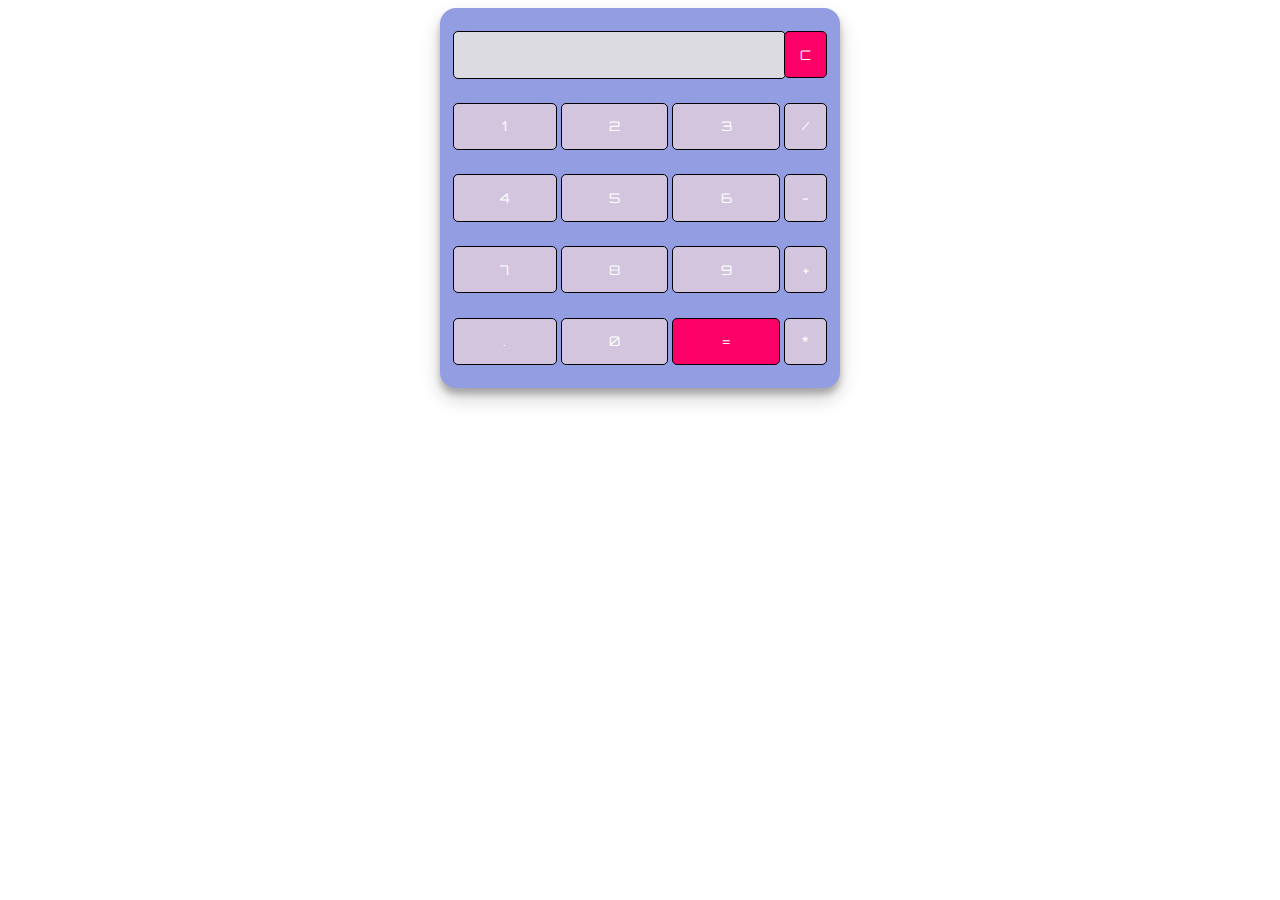
<file: Oasis infobyte/task/task 1/index.html>
<!DOCTYPE html>
<html lang="en" dir="ltr">
 
<head>
  <meta charset="utf-8">
  <title>Simple Calculator using HTML, CSS and JavaScript</title>
  <link rel="stylesheet" href="styles.css">
</head>
 
<body>
 
<table class="calculator" >
  <tr>
    <td colspan="3"> <input class="display-box" type="text" id="result" disabled /> </td>
 
    <!-- clearScreen() function clears all the values -->
    <td> <input type="button" value="C" onclick="clearScreen()" id="btn" /> </td>
  </tr>
  <tr>
    <!-- display() function displays the value of clicked button -->
    <td> <input type="button" value="1" onclick="display('1')" /> </td>
    <td> <input type="button" value="2" onclick="display('2')" /> </td>
    <td> <input type="button" value="3" onclick="display('3')" /> </td>
    <td> <input type="button" value="/" onclick="display('/')" /> </td>
  </tr>
  <tr>
    <td> <input type="button" value="4" onclick="display('4')" /> </td>
    <td> <input type="button" value="5" onclick="display('5')" /> </td>
    <td> <input type="button" value="6" onclick="display('6')" /> </td>
    <td> <input type="button" value="-" onclick="display('-')" /> </td>
  </tr>
  <tr>
    <td> <input type="button" value="7" onclick="display('7')" /> </td>
    <td> <input type="button" value="8" onclick="display('8')" /> </td>
    <td> <input type="button" value="9" onclick="display('9')" /> </td>
    <td> <input type="button" value="+" onclick="display('+')" /> </td>
  </tr>
  <tr>
    <td> <input type="button" value="." onclick="display('.')" /> </td>
    <td> <input type="button" value="0" onclick="display('0')" /> </td>
 
    <!-- calculate() function evaluates the mathematical expression -->
    <td> <input type="button" value="=" onclick="calculate()" id="btn" /> </td>
    <td> <input type="button" value="*" onclick="display('*')" /> </td>
  </tr>
</table>
 
<script type="text/javascript" src="script.js"></script>
 
</body>
 
</html>
</file>
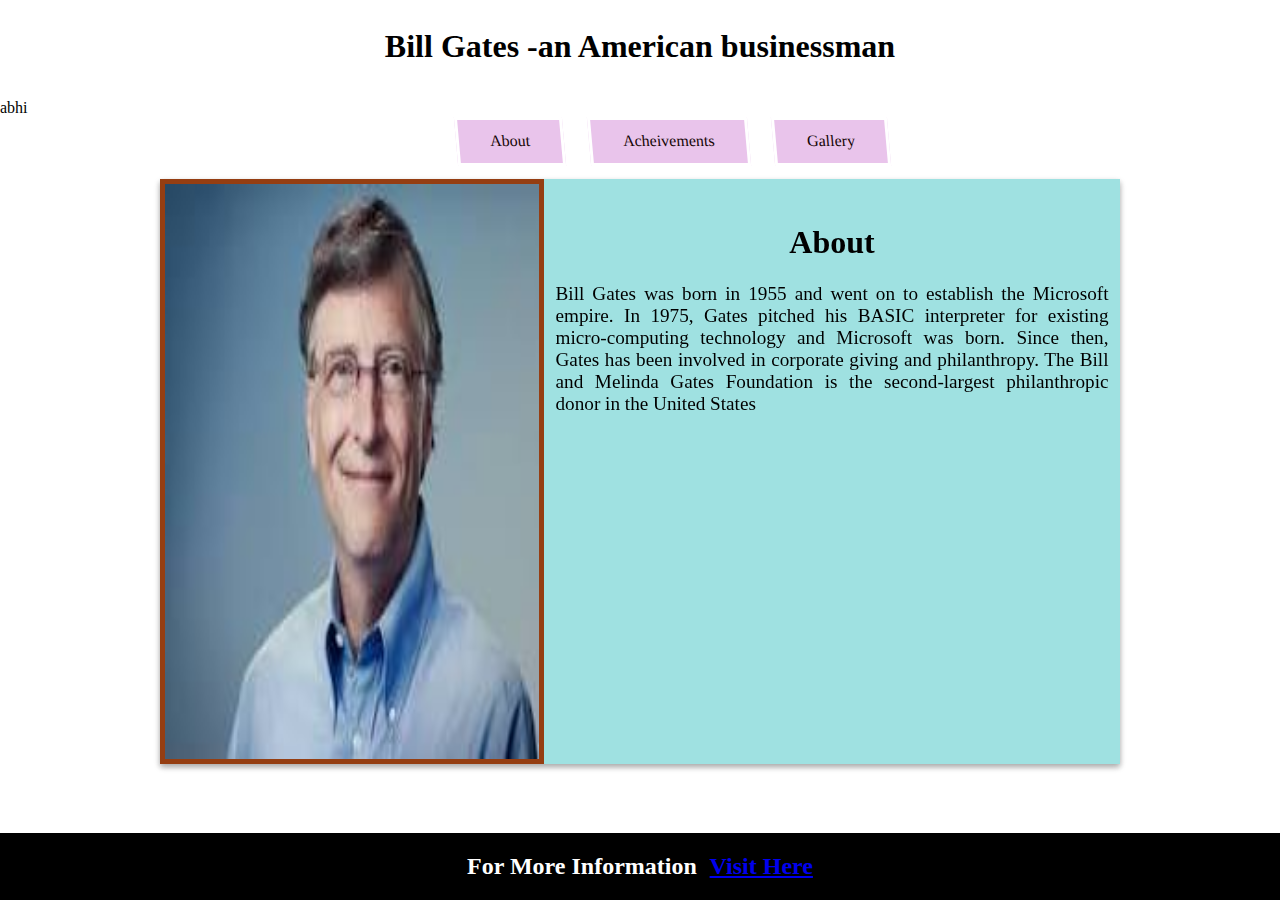
<file: Oasis infobyte/task/task 2/index.html>
<!DOCTYPE html>
<html lang="en">
<head>
    <meta charset="UTF-8">
    <meta name="viewport" content="width=device-width, initial-scale=1.0">
    <link rel="shortcut icon" href="./images/ViratKohliAbout.png" type="image/x-icon">
    <link rel="stylesheet" href="styles.css">
    <script src="index.js"></script>
    <link href="https://unpkg.com/aos@2.3.1/dist/aos.css" rel="stylesheet">
    <script src="https://unpkg.com/aos@2.3.1/dist/aos.js"></script>
    <title>Bill Gates</title>
   </head>
<body>
<main id="main">
    <div id="title">
        <h1>Bill Gates -<span></span>an American businessman</h1>
    </div>
    <div class="navbar">abhi
        <div class="navbtns">
            <ul class="nav">
                <li onclick="About()" class="btns1">About</li>
                <li onclick="Ack()" class="btns2">Acheivements</li>
                <li onclick="Gallery()" class="btns3">Gallery</li>
            </ul>
        </div>
    </div>

    <div id="card" data-aos="fade-up">
        <div id="img-div">
            <img src="./download1.jpg" alt="Bill gates" id="image">
        </div>
        <div id="About">
            <h1 id="About-title">About</h1>
            <p id="About-info">Bill Gates was born in 1955 and went on to establish the Microsoft empire. In 1975, Gates pitched his BASIC interpreter for existing micro-computing technology and Microsoft was born. Since then, Gates has been involved in corporate giving and philanthropy. The Bill and Melinda Gates Foundation is the second-largest philanthropic donor in the United States</p>
        </div>
    </div>

     <div id="achievements-card" data-aos="">
        <div id="img-div">
            <img src="./download2.jpg" alt="Bill gates" id="image">
            <figcaption id="img-caption">Bill Gates. Bill Gates is a man of many hats. He started as a computer programmer and has since become one of the richest people in the world.</figcaption>
        </div>
        <div id="achievements">
            <h1 id="achievements-title">Bill Gate's Achievements</h1>
            <ul id="achievement-info">
                <li class="list">Padma Bhushan - 2015</li>
                <li class="list">Presidential medal of freedom - 2016</li>
                <li class="list">Bower award for business leadership -2010</li>
                <li class="list">Bambi - Milenniun award- 2013</li>
                <li class="list">National Medal of technology and innovations-1992</li>
            </ul>
        </div>
    </div>
    
    <div id="Gallery" data-aos="">
        <img src="./download1.jpg" width="100%" alt="">
    </div>
     
    <div id="tribute">
        <h2 id="tribute-info">For More Information<a href="https://en.wikipedia.org/wiki/Bill_Gates" target="_blank" id="tribute-link">Visit Here</a></h2>
    </div>
</main>
<script>
    AOS.init()
</script>
</body>
</html>
</file>
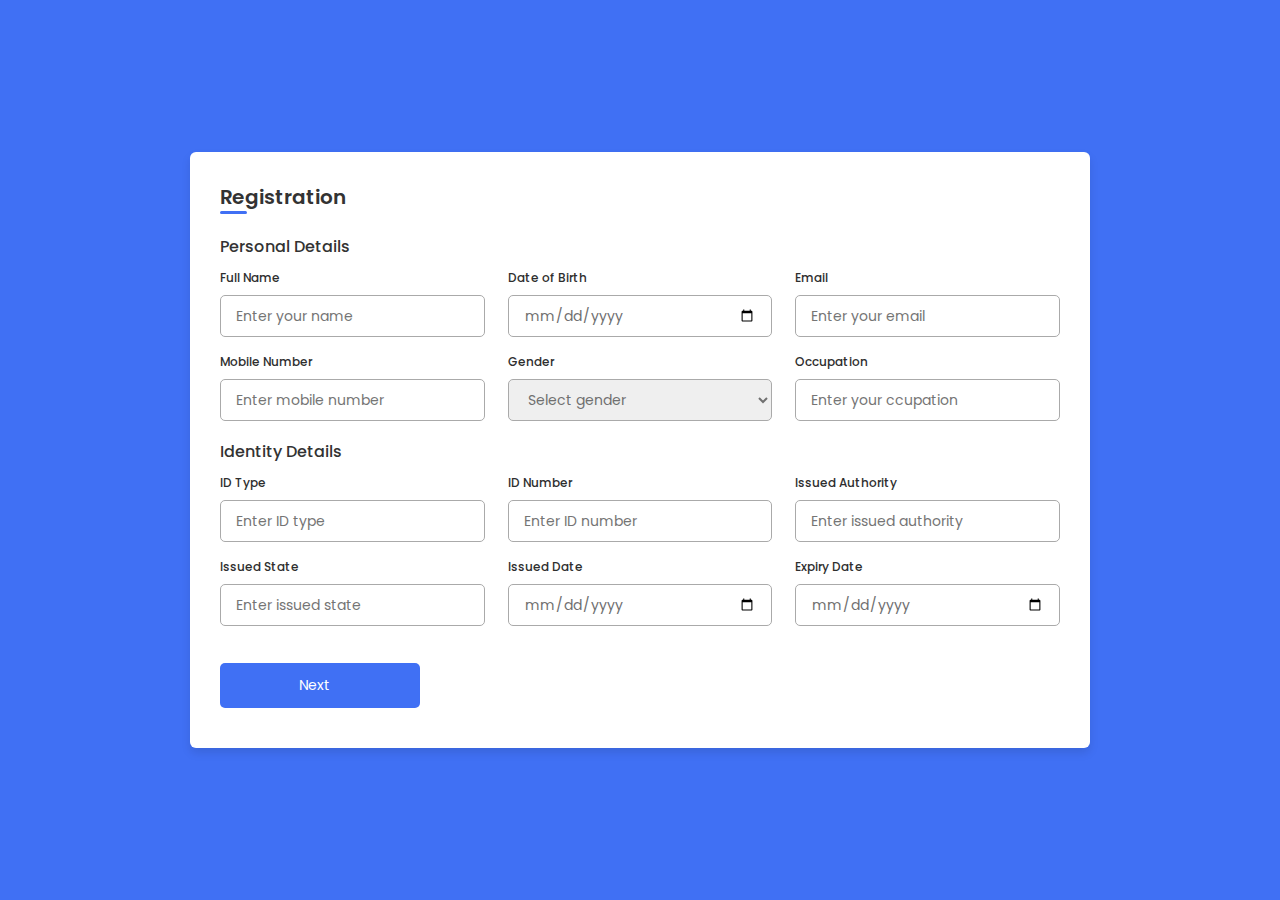
<file: Oasis infobyte/task/task 4/index.html>
<!DOCTYPE html>

<html lang="en">
<head>
    <meta charset="UTF-8">
    <meta http-equiv="X-UA-Compatible" content="IE=edge">
    <meta name="viewport" content="width=device-width, initial-scale=1.0">
    
    <!----======== CSS ======== -->
    <link rel="stylesheet" href="style.css">
     
    <!----===== Iconscout CSS ===== -->
    <link rel="stylesheet" href="https://unicons.iconscout.com/release/v4.0.0/css/line.css">

   <title>Responsive Regisration Form </title>
</head>
<body>
    <div class="container">
        <header>Registration</header>

        <form action="#">
            <div class="form first">
                <div class="details personal">
                    <span class="title">Personal Details</span>

                    <div class="fields">
                        <div class="input-field">
                            <label>Full Name</label>
                            <input type="text" placeholder="Enter your name" required>
                        </div>

                        <div class="input-field">
                            <label>Date of Birth</label>
                            <input type="date" placeholder="Enter birth date" required>
                        </div>

                        <div class="input-field">
                            <label>Email</label>
                            <input type="text" placeholder="Enter your email" required>
                        </div>

                        <div class="input-field">
                            <label>Mobile Number</label>
                            <input type="number" placeholder="Enter mobile number" required>
                        </div>

                        <div class="input-field">
                            <label>Gender</label>
                            <select required>
                                <option disabled selected>Select gender</option>
                                <option>Male</option>
                                <option>Female</option>
                                <option>Others</option>
                            </select>
                        </div>

                        <div class="input-field">
                            <label>Occupation</label>
                            <input type="text" placeholder="Enter your ccupation" required>
                        </div>
                    </div>
                </div>

                <div class="details ID">
                    <span class="title">Identity Details</span>

                    <div class="fields">
                        <div class="input-field">
                            <label>ID Type</label>
                            <input type="text" placeholder="Enter ID type" required>
                        </div>

                        <div class="input-field">
                            <label>ID Number</label>
                            <input type="number" placeholder="Enter ID number" required>
                        </div>

                        <div class="input-field">
                            <label>Issued Authority</label>
                            <input type="text" placeholder="Enter issued authority" required>
                        </div>

                        <div class="input-field">
                            <label>Issued State</label>
                            <input type="text" placeholder="Enter issued state" required>
                        </div>

                        <div class="input-field">
                            <label>Issued Date</label>
                            <input type="date" placeholder="Enter your issued date" required>
                        </div>

                        <div class="input-field">
                            <label>Expiry Date</label>
                            <input type="date" placeholder="Enter expiry date" required>
                        </div>
                    </div>

                    <button class="nextBtn">
                        <span class="btnText">Next</span>
                        <i class="uil uil-navigator"></i>
                    </button>
                </div> 
            </div>

            <div class="form second">
                <div class="details address">
                    <span class="title">Address Details</span>

                    <div class="fields">
                        <div class="input-field">
                            <label>Address Type</label>
                            <input type="text" placeholder="Permanent or Temporary" required>
                        </div>

                        <div class="input-field">
                            <label>Nationality</label>
                            <input type="text" placeholder="Enter nationality" required>
                        </div>

                        <div class="input-field">
                            <label>State</label>
                            <input type="text" placeholder="Enter your state" required>
                        </div>

                        <div class="input-field">
                            <label>District</label>
                            <input type="text" placeholder="Enter your district" required>
                        </div>

                        <div class="input-field">
                            <label>Block Number</label>
                            <input type="number" placeholder="Enter block number" required>
                        </div>

                        <div class="input-field">
                            <label>Ward Number</label>
                            <input type="number" placeholder="Enter ward number" required>
                        </div>
                    </div>
                </div>

                <div class="details family">
                    <span class="title">Family Details</span>

                    <div class="fields">
                        <div class="input-field">
                            <label>Father Name</label>
                            <input type="text" placeholder="Enter father name" required>
                        </div>

                        <div class="input-field">
                            <label>Mother Name</label>
                            <input type="text" placeholder="Enter mother name" required>
                        </div>

                        <div class="input-field">
                            <label>Grandfather</label>
                            <input type="text" placeholder="Enter grandfther name" required>
                        </div>

                        <!-- <div class="input-field">
                            <label>Spouse Name</label>
                            <input type="text" placeholder="Enter spouse name" required>
                        </div>

                        <div class="input-field">
                            <label>Father in Law</label>
                            <input type="text" placeholder="Father in law name" required>
                        </div>

                        <div class="input-field">
                            <label>Mother in Law</label>
                            <input type="text" placeholder="Mother in law name" required>
                        </div>
                    </div> -->

                    <div class="buttons">
                        <div class="backBtn">
                            <i class="uil uil-navigator"></i>
                            <span class="btnText">Back</span>
                        </div>
                        
                        <button class="sumbit">
                            <span class="btnText">Submit</span>
                            <i class="uil uil-navigator"></i>
                        </button>
                    </div>
                </div> 
            </div>
        </form>
    </div>

    <script src="script.js"></script>
</body>
</html>
</file>
<file: Oasis infobyte/task/task 1/styles.css>
@import url('https://fonts.googleapis.com/css2?family=Orbitron&display=swap');

.calculator {
    padding: 10px;
    border-radius: 1em;
    height: 380px;
    width: 400px;
    margin: auto;
    background-color: #929de2;
    box-shadow: rgba(0, 0, 0, 0.19) 0px 10px 20px, rgba(0, 0, 0, 0.23) 0px 6px 6px;
}

.display-box {
    font-family: 'Orbitron', sans-serif;
    background-color: #dcdbe1;
    border: solid black 0.5px;
    color: black;
    border-radius: 5px;
    width: 100%;
    height: 65%;
}

#btn {
    background-color: #fb0066;
}

input[type=button] {
    font-family: 'Orbitron', sans-serif;
    background-color: #d4c5de;
    color: white;
    border: solid black 0.5px;
    width: 100%;
    border-radius: 5px;
    height: 70%;
    outline: none;
}

input:active[type=button] {
    background: #e5e5e5;
    -webkit-box-shadow: inset 0px 0px 5px #c1c1c1;
    -moz-box-shadow: inset 0px 0px 5px #c1c1c1;
    box-shadow: inset 0px 0px 5px #c1c1c1;
}
</file>
<file: Oasis infobyte/task/task 2/styles.css>
body,html
{
    width: 100%;
    height: 100%;
    padding: 0;
    margin: 0;
}
*
{
    box-sizing: border-box;
}
#main
{
    width: 100%;
    height: 100%;
}

#title
{
    text-align: center;
    margin-bottom: 0.5%;
    padding: 0.5%;
}

.navbar
{
    margin-bottom: 1%;
}
.nav
{
    margin: 0;
    display: flex;
    flex-direction: row;
    justify-content: center;
}

.btns1,.btns2,.btns3
{
    border: 3px solid white;
    width: fit-content;
    background-color: #e9c4eb;
    color: rgb(21, 5, 5);
    cursor: pointer;
    list-style-type: none;
    margin-left: 2%;
    padding: 1% 2.5%;
    transform:skew(5deg)

}

#card,#Gallery,#achievements-card {
    background-color: rgb(159, 225, 225);
    box-shadow: 0 3px 6px rgba(0,0,0,0.16), 0 3px 6px rgba(0,0,0,0.23);
    max-width: 75%;
    height: 65%;
    display: flex;
    flex-direction: row;
    margin: auto auto;
}

#Gallery,#achievements-card
{
    display: none;
}

#img-div
{
    border: 5px solid #953e12;
    width: 40%;
    height: 100%;
    display: flex;
    flex-direction: column;
}

#image {
    max-width: 100%;
    min-width: 100%; 
    height: 100%; 
}

#img-caption
{
    text-align: center;
}

img:hover {
    box-shadow: 0 0 2px 1px rgba(0, 140, 186, 0.5);
  }
#About,#achievements
{
    width: 60%;
    height: 100%;
    padding-top: 2.5%;

}

#About-title,#achievements-title
{
    text-align: center;
}

#About-info,#achievement-info
{
    text-align: justify;
    margin: 2%;
    font-size: larger;

}

.list
{
    margin: 2%;
    font-size: larger;
}

#tribute
{
    background-color: black;
    color: white;
    width: 100%;
    text-align: center;
    position: fixed;
    bottom: 0;
}
#tribute-link
{
    margin-left: 1%;
}
</file>
<file: Oasis infobyte/task/task 4/style.css>
/* ===== Google Font Import - Poppins ===== */
@import url('https://fonts.googleapis.com/css2?family=Poppins:wght@200;300;400;500;600&display=swap');
*{
    margin: 0;
    padding: 0;
    box-sizing: border-box;
    font-family: 'Poppins', sans-serif;
}
body{
    min-height: 100vh;
    display: flex;
    align-items: center;
    justify-content: center;
    background: #4070f4;
}
.container{
    position: relative;
    max-width: 900px;
    width: 100%;
    border-radius: 6px;
    padding: 30px;
    margin: 0 15px;
    background-color: #fff;
    box-shadow: 0 5px 10px rgba(0,0,0,0.1);
}
.container header{
    position: relative;
    font-size: 20px;
    font-weight: 600;
    color: #333;
}
.container header::before{
    content: "";
    position: absolute;
    left: 0;
    bottom: -2px;
    height: 3px;
    width: 27px;
    border-radius: 8px;
    background-color: #4070f4;
}
.container form{
    position: relative;
    margin-top: 16px;
    min-height: 490px;
    background-color: #fff;
    overflow: hidden;
}
.container form .form{
    position: absolute;
    background-color: #fff;
    transition: 0.3s ease;
}
.container form .form.second{
    opacity: 0;
    pointer-events: none;
    transform: translateX(100%);
}
form.secActive .form.second{
    opacity: 1;
    pointer-events: auto;
    transform: translateX(0);
}
form.secActive .form.first{
    opacity: 0;
    pointer-events: none;
    transform: translateX(-100%);
}
.container form .title{
    display: block;
    margin-bottom: 8px;
    font-size: 16px;
    font-weight: 500;
    margin: 6px 0;
    color: #333;
}
.container form .fields{
    display: flex;
    align-items: center;
    justify-content: space-between;
    flex-wrap: wrap;
}
form .fields .input-field{
    display: flex;
    width: calc(100% / 3 - 15px);
    flex-direction: column;
    margin: 4px 0;
}
.input-field label{
    font-size: 12px;
    font-weight: 500;
    color: #2e2e2e;
}
.input-field input, select{
    outline: none;
    font-size: 14px;
    font-weight: 400;
    color: #333;
    border-radius: 5px;
    border: 1px solid #aaa;
    padding: 0 15px;
    height: 42px;
    margin: 8px 0;
}
.input-field input :focus,
.input-field select:focus{
    box-shadow: 0 3px 6px rgba(0,0,0,0.13);
}
.input-field select,
.input-field input[type="date"]{
    color: #707070;
}
.input-field input[type="date"]:valid{
    color: #333;
}
.container form button, .backBtn{
    display: flex;
    align-items: center;
    justify-content: center;
    height: 45px;
    max-width: 200px;
    width: 100%;
    border: none;
    outline: none;
    color: #fff;
    border-radius: 5px;
    margin: 25px 0;
    background-color: #4070f4;
    transition: all 0.3s linear;
    cursor: pointer;
}
.container form .btnText{
    font-size: 14px;
    font-weight: 400;
}
form button:hover{
    background-color: #265df2;
}
form button i,
form .backBtn i{
    margin: 0 6px;
}
form .backBtn i{
    transform: rotate(180deg);
}
form .buttons{
    display: flex;
    align-items: center;
}
form .buttons button , .backBtn{
    margin-right: 14px;
}

@media (max-width: 750px) {
    .container form{
        overflow-y: scroll;
    }
    .container form::-webkit-scrollbar{
       display: none;
    }
    form .fields .input-field{
        width: calc(100% / 2 - 15px);
    }
}

@media (max-width: 550px) {
    form .fields .input-field{
        width: 100%;
    }
}
</file>
